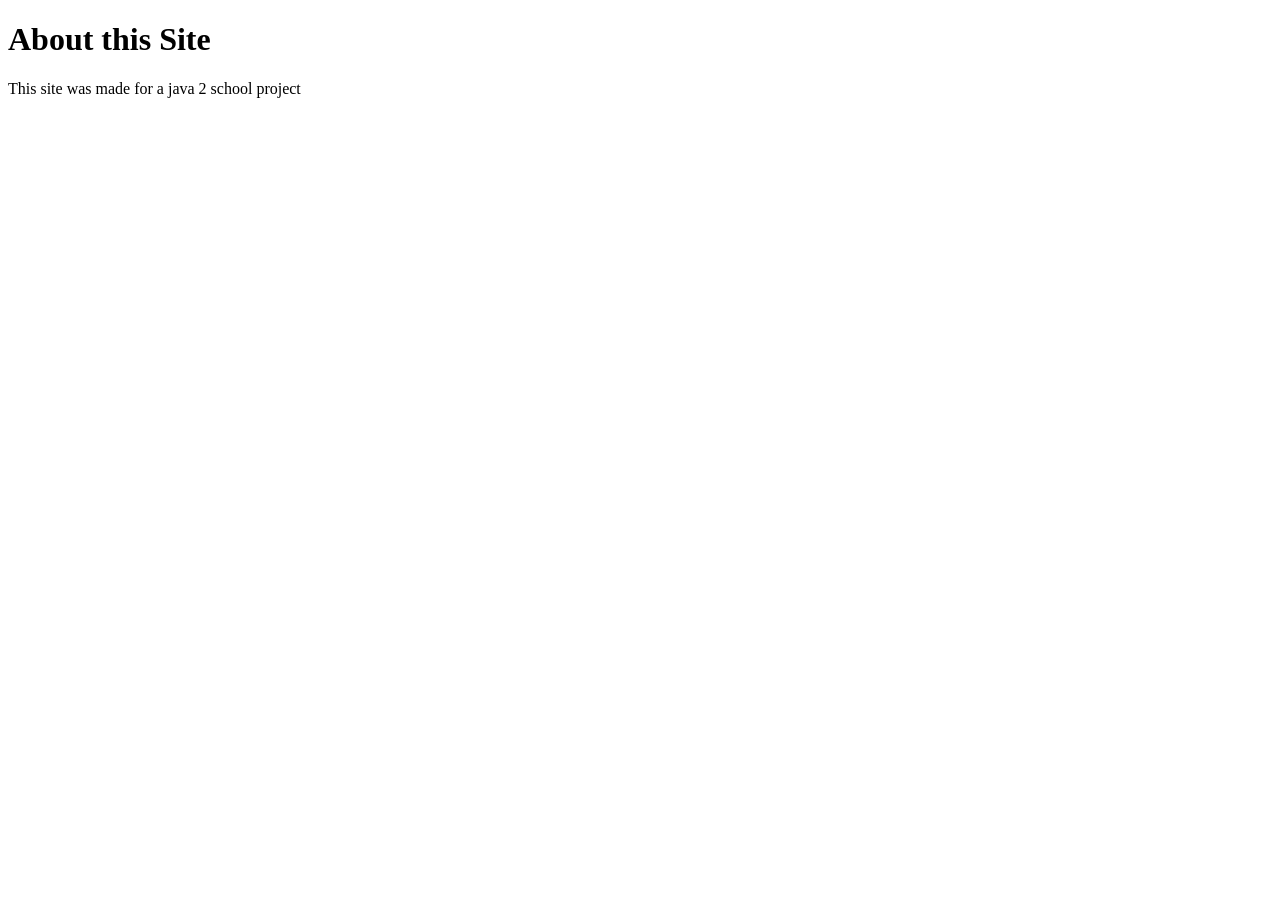
<file: src/main/resources/templates/about.html>
<!DOCTYPE html>
<html lang="en">
    <head>
        <meta charset="UTF-8">
        <title>About page</title>
    </head>
    <body>
        <h1>About this Site</h1>
        <p>This site was made for a java 2 school project</p>
    </body>
</html>
</file>
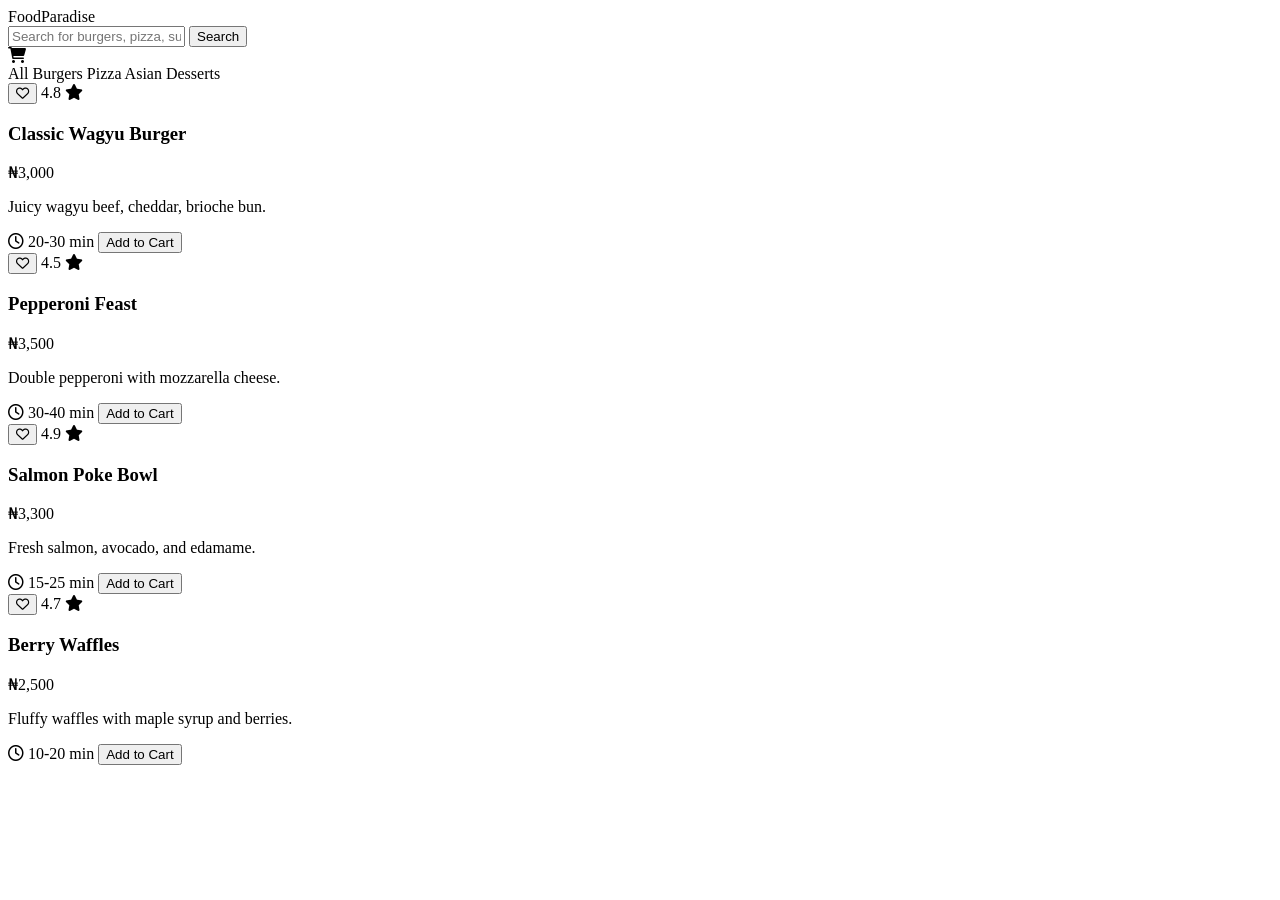
<file: src/main/resources/templates/menu.html>
<!DOCTYPE html>
<html lang="en" xmlns:th="https://www.thymeleaf.org">
<head>
    <meta charset="UTF-8">
    <meta name="viewport" content="width=device-width, initial-scale=1.0">
    <title>FoodParadise | Food Delivery Service</title>
    <link rel="stylesheet" th:href="@{/css/menu.css}">
    <link rel="stylesheet" href="https://cdnjs.cloudflare.com/ajax/libs/font-awesome/6.0.0/css/all.min.css">
</head>
<body>

<header>
    <nav class="navbar">
        <div class="logo">Food<span>Paradise</span></div>
        <div class="search-bar">
            <input type="text" placeholder="Search for burgers, pizza, sushi...">
            <button>Search</button>
        </div>
        <div class="nav-icons">
            <i class="fas fa-shopping-cart"></i>
            <div class="user-profile"></div>
        </div>
    </nav>
</header>

<main class="container">
    <section class="filter-tags">
        <span class="tag active">All</span>
        <span class="tag">Burgers</span>
        <span class="tag">Pizza</span>
        <span class="tag">Asian</span>
        <span class="tag">Desserts</span>
    </section>

    <div class="food-grid">
        <div class="food-card">
            <div class="card-img" style="background-image: url('https://images.unsplash.com/photo-1568901346375-23c9450c58cd?q=80&w=500&auto=format&fit=crop');">
                <button class="fav-btn"><i class="far fa-heart"></i></button>
                <span class="rating">4.8 <i class="fas fa-star"></i></span>
            </div>
            <div class="card-details">
                <div class="name-price">
                    <h3>Classic Wagyu Burger</h3>
                    <span class="price">₦3,000</span>
                </div>
                <p class="description">Juicy wagyu beef, cheddar, brioche bun.</p>
                <div class="card-footer">
                    <span class="time"><i class="far fa-clock"></i> 20-30 min</span>
                    <button class="add-btn">Add to Cart</button>
                </div>
            </div>
        </div>

        <div class="food-card">
            <div class="card-img" style="background-image: url('https://images.unsplash.com/photo-1513104890138-7c749659a591?q=80&w=500&auto=format&fit=crop');">
                <button class="fav-btn"><i class="far fa-heart"></i></button>
                <span class="rating">4.5 <i class="fas fa-star"></i></span>
            </div>
            <div class="card-details">
                <div class="name-price">
                    <h3>Pepperoni Feast</h3>
                    <span class="price">₦3,500</span>
                </div>
                <p class="description">Double pepperoni with mozzarella cheese.</p>
                <div class="card-footer">
                    <span class="time"><i class="far fa-clock"></i> 30-40 min</span>
                    <button class="add-btn">Add to Cart</button>
                </div>
            </div>
        </div>

        <div class="food-card">
            <div class="card-img" style="background-image: url('https://images.unsplash.com/photo-1546069901-ba9599a7e63c?q=80&w=500&auto=format&fit=crop');">
                <button class="fav-btn"><i class="far fa-heart"></i></button>
                <span class="rating">4.9 <i class="fas fa-star"></i></span>
            </div>
            <div class="card-details">
                <div class="name-price">
                    <h3>Salmon Poke Bowl</h3>
                    <span class="price">₦3,300</span>
                </div>
                <p class="description">Fresh salmon, avocado, and edamame.</p>
                <div class="card-footer">
                    <span class="time"><i class="far fa-clock"></i> 15-25 min</span>
                    <button class="add-btn">Add to Cart</button>
                </div>
            </div>
        </div>

        <div class="food-card">
            <div class="card-img" style="background-image: url('https://images.unsplash.com/photo-1551106652-a5bcf4b29ab6?q=80&w=500&auto=format&fit=crop');">
                <button class="fav-btn"><i class="far fa-heart"></i></button>
                <span class="rating">4.7 <i class="fas fa-star"></i></span>
            </div>
            <div class="card-details">
                <div class="name-price">
                    <h3>Berry Waffles</h3>
                    <span class="price">₦2,500</span>
                </div>
                <p class="description">Fluffy waffles with maple syrup and berries.</p>
                <div class="card-footer">
                    <span class="time"><i class="far fa-clock"></i> 10-20 min</span>
                    <button class="add-btn">Add to Cart</button>
                </div>
            </div>
        </div>
    </div>
</main>

</body>
</html>
</file>
